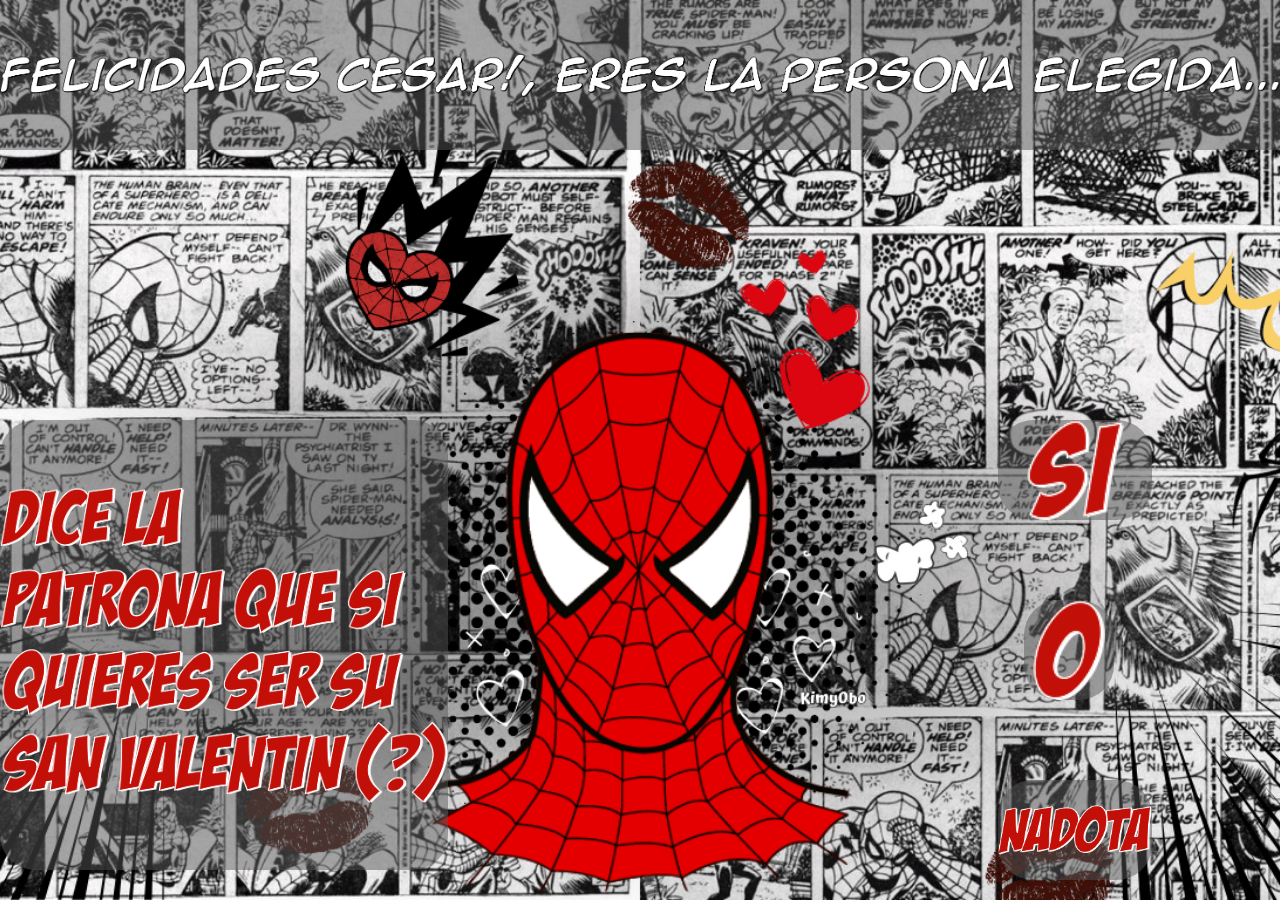
<file: index.html>
<!DOCTYPE html>
<html lang="en">
  <head>
    <meta charset="UTF-8" />
    <meta name="viewport" content="width=device-width, initial-scale=1.0" />
    <link rel="stylesheet" href="styles.css" />
    <title>Be My Valentine</title>
  </head>
  <body>
    <div class="mainContainer">
      <header class="nav"></header>
      <div class="containerL"></div>
      <a href="goodEnding.html" class="containerR1"></a>
      <div class="containerR2"></div>
      <a href="badEnding.html" class="containerR3"></a>
    </div>
  </body>
</html>
</file>
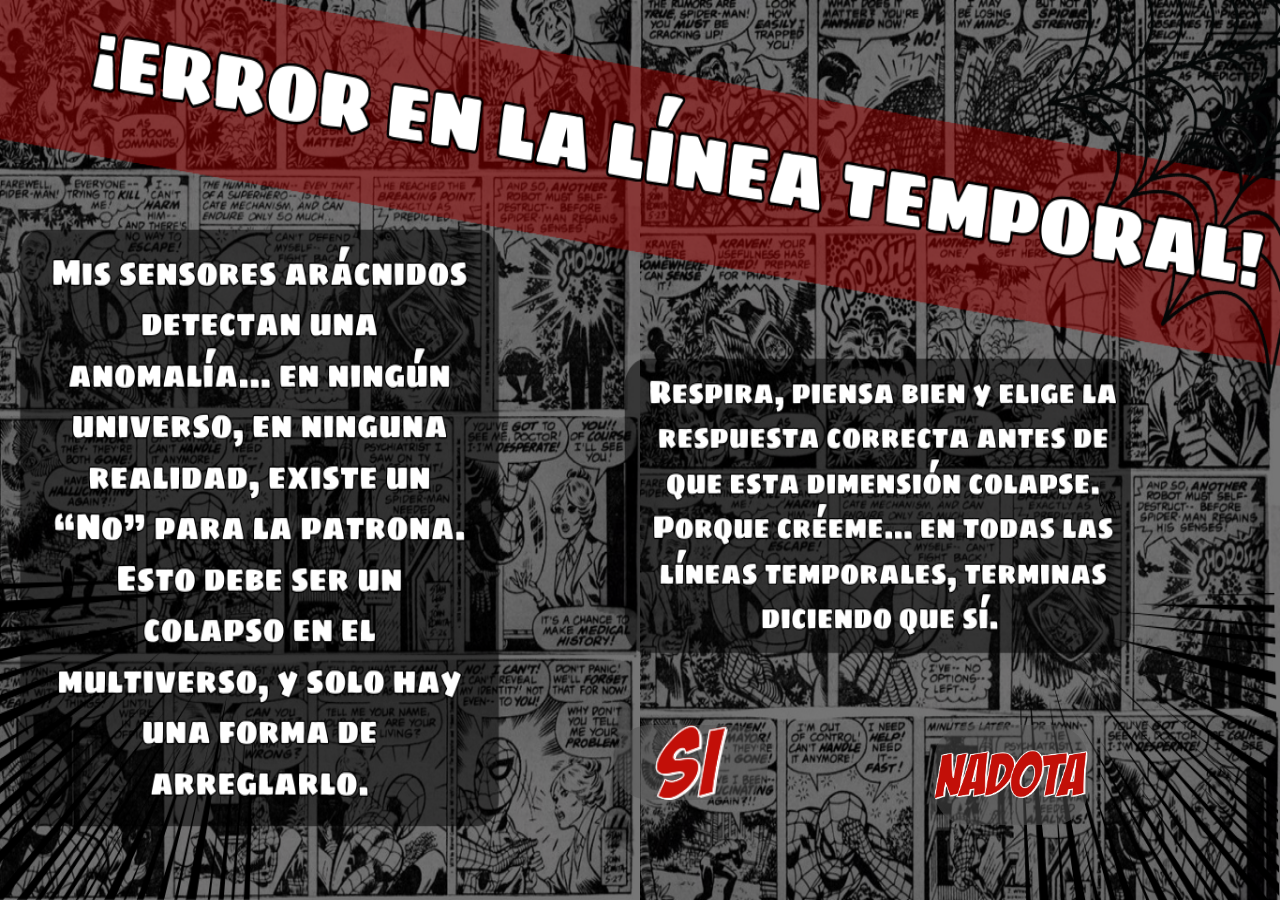
<file: badEnding.html>
<!DOCTYPE html>
<html lang="en">
  <head>
    <meta charset="UTF-8" />
    <meta name="viewport" content="width=device-width, initial-scale=1.0" />
    <link rel="stylesheet" href="styleBE.css" />
    <title>Error</title>
  </head>
  <body>
    <div class="container">
      <img src="img/badEndingbackgrnd.png" alt="" />
      <a href="goodEnding.html" class="containerR1"></a>
      <a href="badEnding.html" class="containerR3"></a>
    </div>
  </body>
</html>
</file>
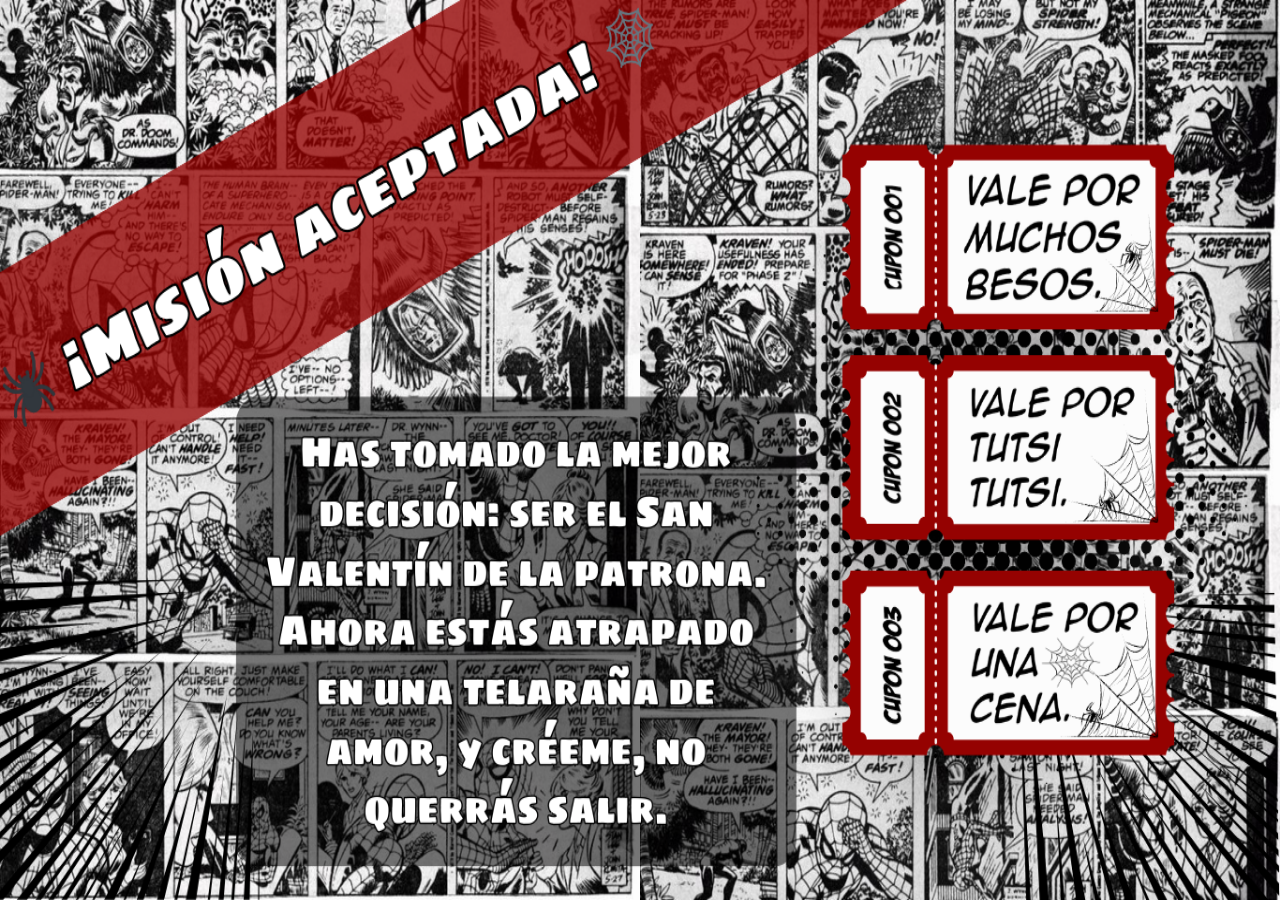
<file: goodEnding.html>
<!DOCTYPE html>
<html lang="en">
  <head>
    <meta charset="UTF-8" />
    <meta name="viewport" content="width=device-width, initial-scale=1.0" />
    <link rel="stylesheet" href="styleGE.css" />
    <title>HoyComesBroFelicidades</title>
  </head>
  <body>
    <div class="container">
      <img src="img/goodEnding.png" alt="" />
    </div>
  </body>
</html>
</file>
<file: styles.css>
* {
  padding: 0;
  margin: 0;
  box-sizing: border-box;
}

body {
  position: relative;
  background-image: url(img/backgrnd.png);
  background-repeat: no-repeat;
  background-position: center;
  background-attachment: fixed;
  background-size: cover;
}

.mainContainer {
  max-width: 100vw;
  margin-left: auto;
  margin-right: auto;
}

header {
  width: 100%;
  height: 150px;
  background: rgba(86, 86, 86, 0.5);
  background-image: url(img/FelicidadesPochoclo.png);
  background-repeat: no-repeat;
  background-position: left;
  background-size: contain;
}

.containerL,
.containerR1,
.containerR2,
.containerR3 {
  background: rgba(86, 86, 86, 0.5);
  border-radius: 35px;
  position: absolute;
  background-repeat: no-repeat;
  background-position: center;
  background-size: contain;
}

.containerL {
  top: 280%;
  width: 35%;
  height: 450px;
  background-image: url(img/Patrona.png);
}

.containerR1 {
  right: 10%;
  top: 280%;
  width: 12%;
  height: 100px;
  background-image: url(img/Si.png);
  transition: all 0.2s ease-in-out;
}

.containerR1:hover {
  background: rgba(34, 34, 34, 0.5);
  right: 12%;
  top: 280%;
  width: 12%;
  height: 100px;
  background-image: url(img/Si.png);
  background-repeat: no-repeat;
  background-position: center;
  background-size: contain;
}

.containerR2 {
  right: 13%;
  top: 400%;
  width: 7%;
  height: 100px;
  background-image: url(img/O.png);
}

.containerR3 {
  right: 10%;
  top: 520%;
  width: 12%;
  height: 100px;
  background-image: url(img/Nadota.png);
  transition: all 0.2s ease-in-out;
}

.containerR3:hover {
  background: rgba(34, 34, 34, 0.5);
  right: 13%;
  top: 520%;
  width: 12%;
  height: 100px;
  background-image: url(img/Nadota.png);
  background-repeat: no-repeat;
  background-position: center;
  background-size: contain;
}
</file>
<file: styleBE.css>
* {
  padding: 0;
  margin: 0;
  box-sizing: border-box;
}

body {
  max-width: 90rem;
  background-image: url(img/background.png);
  background-repeat: no-repeat;
  background-position: center;
  background-attachment: fixed;
  background-size: cover;
}

.container {
  width: 100vw;
  height: 100vh;
  overflow: hidden;
}

.container img {
  width: 100%;
  height: 100%;
}

.containerR1,
.containerR3 {
  background: rgba(86, 86, 86, 0.5);
  border-radius: 35px;
  position: absolute;
  background-repeat: no-repeat;
  background-position: center;
  background-size: contain;
}

.containerR1 {
  right: 40%;
  bottom: 100px;
  width: 12%;
  height: 75px;
  background-image: url(img/Si.png);
  transition: all 0.2s ease-in-out;
}

.containerR1:hover {
  background: rgba(34, 34, 34, 0.5);
  right: 40%;
  bottom: 120px;
  width: 12%;
  height: 75px;
  background-image: url(img/Si.png);
  background-repeat: no-repeat;
  background-position: center;
  background-size: contain;
}

.containerR3 {
  right: 15%;
  bottom: 75px;
  width: 12%;
  height: 100px;
  background-image: url(img/Nadota.png);
  transition: all 0.2s ease-in-out;
}

.containerR3:hover {
  background: rgba(34, 34, 34, 0.5);
  right: 15%;
  bottom: 95px;
  width: 12%;
  height: 100px;
  background-image: url(img/Nadota.png);
  background-repeat: no-repeat;
  background-position: center;
  background-size: contain;
}
</file>
<file: styleGE.css>
* {
  padding: 0;
  margin: 0;
  box-sizing: border-box;
}

body {
  max-width: 90rem;

  background-image: url(img/background.png);
  background-repeat: no-repeat;
  background-position: center;
  background-attachment: fixed;
  background-size: cover;
}

.container {
  width: 100vw;
  height: 100vh;
  overflow: hidden;
}

.container img {
  width: 100%;
  height: 100%;
}
</file>
